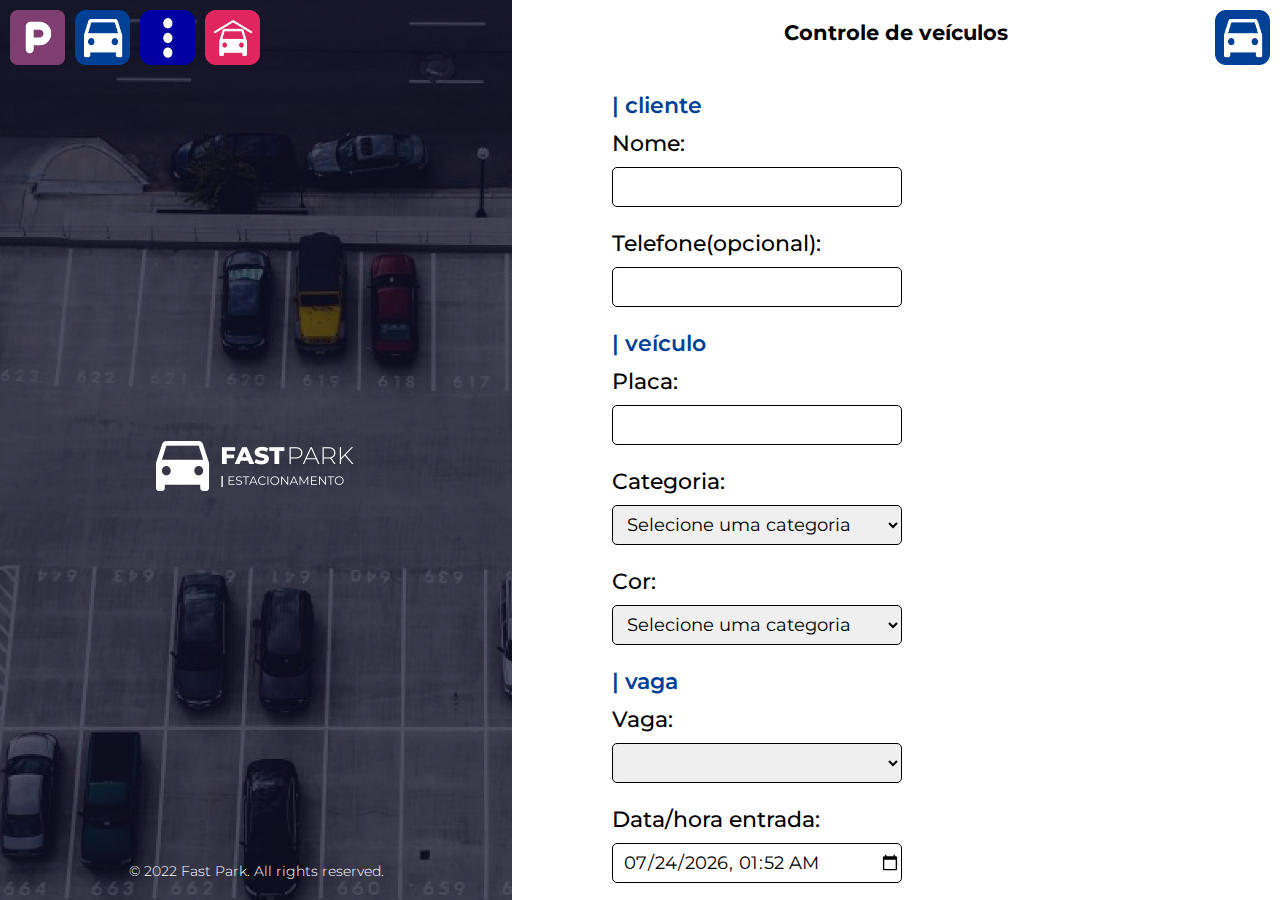
<file: index.html>
<!DOCTYPE html>
<html lang="en">

<head>
  <meta charset="UTF-8" />
  <meta http-equiv="X-UA-Compatible" content="IE=edge" />
  <meta name="viewport" content="width=device-width, initial-scale=1.0" />
  <link rel="stylesheet" type="text/css" href="css/reset.css" />
  <link rel="stylesheet" href="css/vehicle-cadaster.css" />

  <script src="./scripts/setDateTimeEnter.js" defer></script>
  <script type="module" src="./scripts/entrada/listagensApp.js"></script>
  <script type="module" src="./scripts/entrada/clienteApp.js"></script>
  <title>Cadastro de veículos</title>
</head>

<body>
  <main>
    <div class="left-container">
      <div class="icons-container">
        <a href="parking-controll.html"><img class="icon" src="img/parking-icon.png" /></a>
        <a href="index.html"><img class="icon" src="img/vehicle-icon.png" /></a>
        <a href="historic.html"><img class="icon" src="img/historic.png" /></a>
        <a href="open-historic.html"><img class="icon" src="img/out-car.png" /></a>
      </div>
      <div class="logo-container">
        <img src="img/logo.png" alt="car-parking-logo" class="logo" />
      </div>
      <div class="left-container-footer">
        <span class="left-container-footer-text">
          © 2022 Fast Park. All rights reserved.
        </span>
      </div>
    </div>
    <div class="right-container">
      <div class="icon-selected-container">
        <img class="selected-icon" src="img/vehicle-icon.png" />
      </div>
      <div class="title-container">
        <span class="title">Controle de veículos</span>
      </div>
      <div class="lines-container">
        <div class="line"></div>
        <div class="line"></div>
      </div>
      <form id="entry-form">
        <div class="client-info-container">
          <span class="info-title">| cliente</span>
          <div class="infos-container">
            <div class="client-info">
              <span class="info">Nome:</span>
              <input type="text" id="nome"
                onkeypress="return event.charCode >= 65 && event.charCode <= 90 || event.charCode >= 97 && event.charCode <= 122 || event.charCode == 32" required>
            </div>
            <div class="client-info">
              <span class="info">Telefone(opcional):</span>
              <input type="text" id="telefone" pattern="^\([0-9]{2}\) ?[0-9]{5}-?[0-9]{4}$" >
            </div>
          </div>
        </div>
        <div class="client-info-container">
          <span class="info-title">| veículo</span>
          <div class="infos-container">
            <div class="client-info">
              <span class="info">Placa:</span>
              <input type="text" id="placa" required>
            </div>
            <div class="client-info">
              <span class="info">Categoria:</span>
              <select id="categoria" required>
                <option value="" selected>Selecione uma categoria</option>
                <option value="1">Carro</option>
                <option value="2">Moto</option>
              </select>
            </div>
          </div>
          <div class="client-info-container">
            <div class="infos-container">
              <div class="client-info">
                <span class="info">Cor:</span>
                <select id="cores" required>
                  <option value="" selected>Selecione uma categoria</option>
                </select>
              </div>
            </div>
          </div>
        </div>
        <div class="client-info-container">
          <span class="info-title">| vaga</span>
          <div class="infos-container">
            <div class="client-info">
              <span class="info">Vaga:</span>
              <select id="vagas-livres" required>
                
              </select>
            </div>
            <div class="client-info" id="hour">
  
            </div>
          </div>
        </div>
        <div class="submit-container">
          <input id="submit" type="button" value="SALVAR" />
        </div>
      </form>
    </div>
  </main>
</body>

</html>
</file>
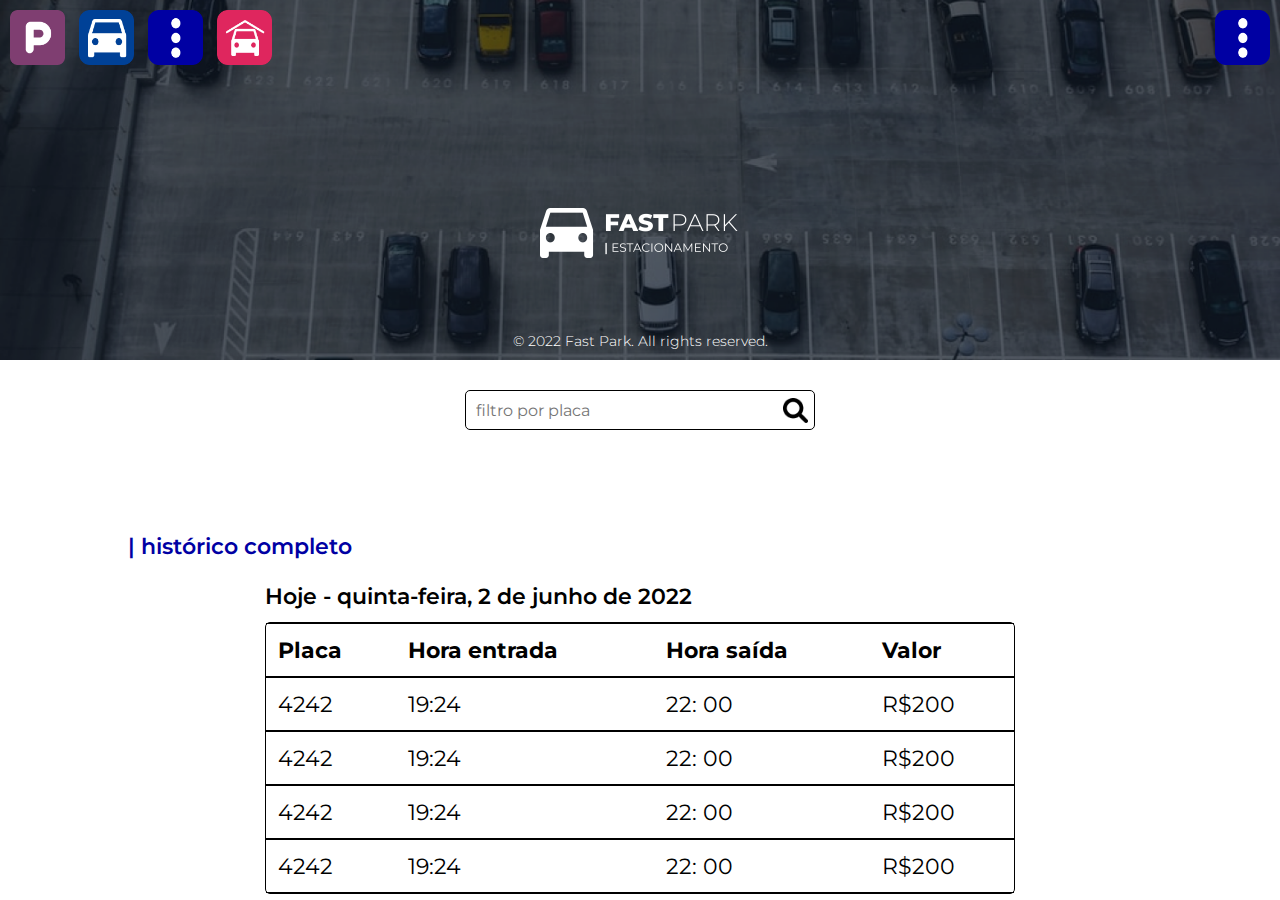
<file: historic.html>
<!DOCTYPE html>
<html lang="en">

<head>
  <meta charset="UTF-8">
  <meta http-equiv="X-UA-Compatible" content="IE=edge">
  <link rel="stylesheet" type="text/css" href="css/reset.css">
  <link rel="stylesheet" type="text/css" href="css/historic.css">
  <meta name="viewport" content="width=device-width, initial-scale=1.0">
  <title>Histórico</title>
</head>

<body>
  <header>
    <div class="icons-container">
      <div class="not-selected-icon">
        <a href="parking-controll.html"><img class="icon" src="img/parking-icon.png" /></a>
        <a href="index.html"><img class="icon" src="img/vehicle-icon.png" /></a>
        <a href="historic.html"><img class="icon" src="img/historic.png" /></a>
        <a href="open-historic.html"><img class="icon" src="img/out-car.png" /></a>
      </div>
      <img class="icon" src="img/historic.png" />
    </div>
    <div>
    </div>
    <div class="logo-container">
      <img class="logo" src="img/logo.png" />
    </div>
    <div class="rights-container">
      <span class="rights-text">
        © 2022 Fast Park. All rights reserved.
      </span>
    </div>
  </header>
  <main>
    <div class="plaque-filter">
      <input type="text" placeholder="filtro por placa" class="search-icon">
    </div>
    <div class="title-container">
      <span class="title">| histórico completo</span>
    </div>
    <div class="table-container">
      <div class="date">
        <span class="date-text">Hoje - quinta-feira, 2 de junho de 2022</span>
      </div>
      <table class="tabela">
        <tr>
          <th>Placa</th>
          <th>Hora entrada</th>
          <th>Hora saída</th>
          <th>Valor</th>
        </tr>
        <tr>
          <td>4242</td>
          <td>19:24</td>
          <td>22: 00</td>
          <td>R$200</td>
        </tr>
        <tr>
          <td>4242</td>
          <td>19:24</td>
          <td>22: 00</td>
          <td>R$200</td>
        </tr>
        <tr>
          <td>4242</td>
          <td>19:24</td>
          <td>22: 00</td>
          <td>R$200</td>
        </tr>

        <tr>
          <td>4242</td>
          <td>19:24</td>
          <td>22: 00</td>
          <td>R$200</td>
        </tr>
      </table>
    </div>
  </main>
</body>

</html>
</file>
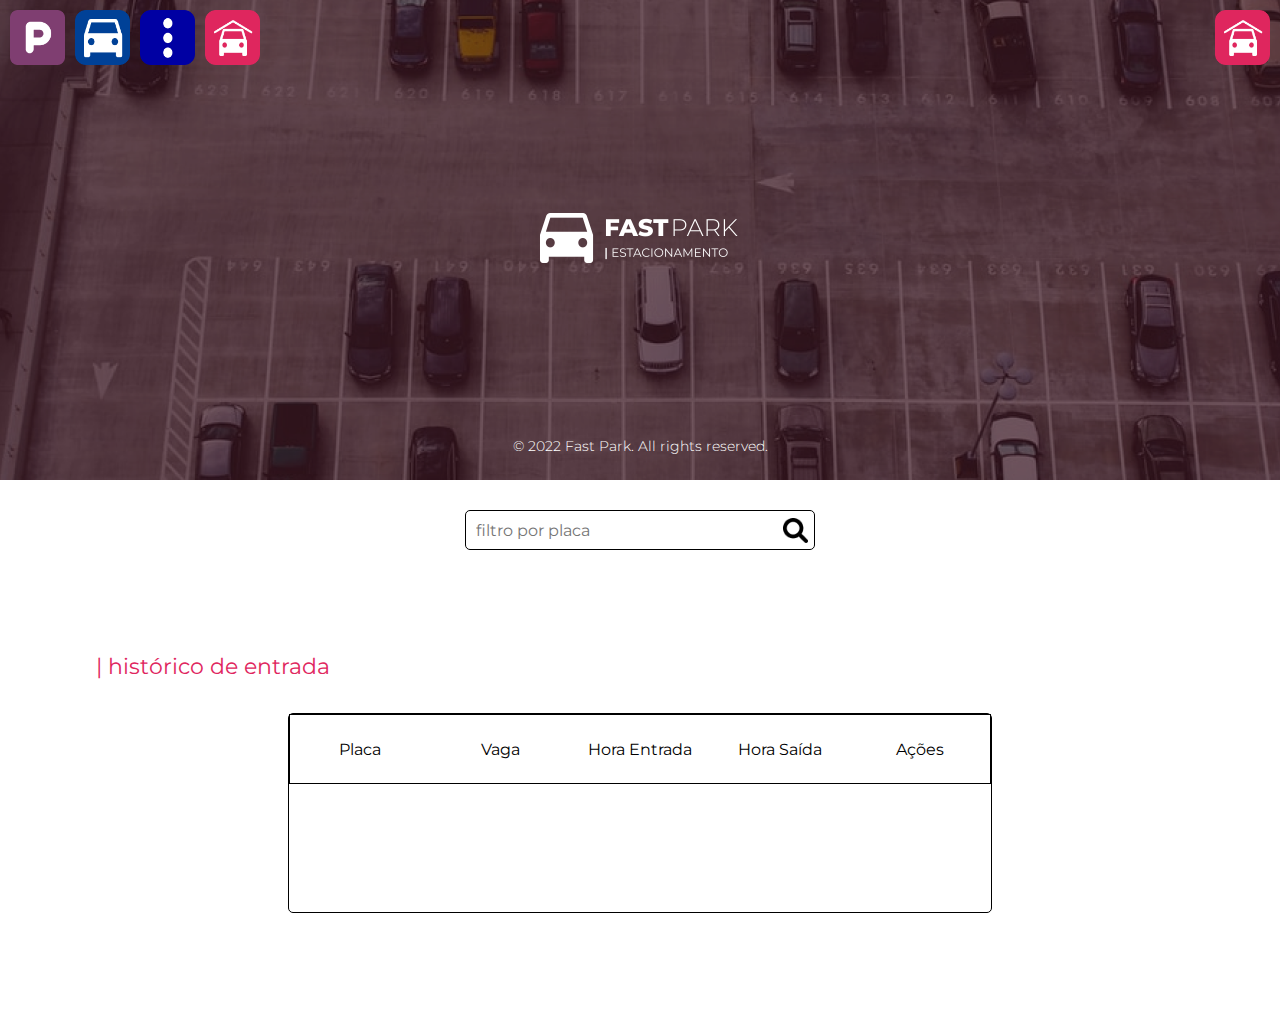
<file: open-historic.html>
<!DOCTYPE html>
<html lang="pt-BR" id="html">

<head>
    <meta charset="UTF-8">
    <meta name="viewport" content="width=device-width, initial-scale=1.0">
    <link rel="stylesheet" type="text/css" href="css/reset.css">
    <link rel="stylesheet" type="text/css" href="css/parking-controll.css">
    <link rel="stylesheet" type="text/css" href="css/entry-controll-header.css">
    <link rel="stylesheet" type="text/css" href="css/modal.css">

    <script type="module" src="./scripts/saida/saidaApp.js"></script>
    <title>Histórico de entrada</title>
</head>

<body>
    <header>
        <img src="img/out-car.png" alt="controle de saída" title="página atual" class="actual-page">
        <div class="controll-pannel">
            <a href="parking-controll.html"><img src="img/parking-icon.png" alt="controle do estacionamento"
                    title="controle do estacionamento"></a>
            <a href="index.html"><img src="img/vehicle-icon.png" alt="controle de veículos"
                    title="controle de veículos"></a>
            <a href="historic.html"><img src="img/historic.png" alt="histórico" title="histórico"></a>
            <a href="open-historic.html"><img src="img/out-car.png" alt="ajustar saída" title="inserir saída"></a>
        </div>
        <div class="logo">
            <img src="img/logo.png" alt="logo fast park">
        </div>
        <div class="right-reserved">
            <p>&copy; 2022 Fast Park. All rights reserved.</p>
        </div>
    </header>
    <div class="plaque-filter">
        <input type="text" placeholder="filtro por placa" class="icon">
    </div>
    <div class="historic">
        <p>| histórico de entrada</p>
        <div class="history-table">
            <div class="label history">
                <span>Placa</span>
                <span>Vaga</span>
                <span>Hora Entrada</span>
                <span>Hora Saída</span>
                <span>Ações</span>
            </div>
            <div id="values">
                
            </div>
        </div>
    </div>
</body>

</html>
</file>
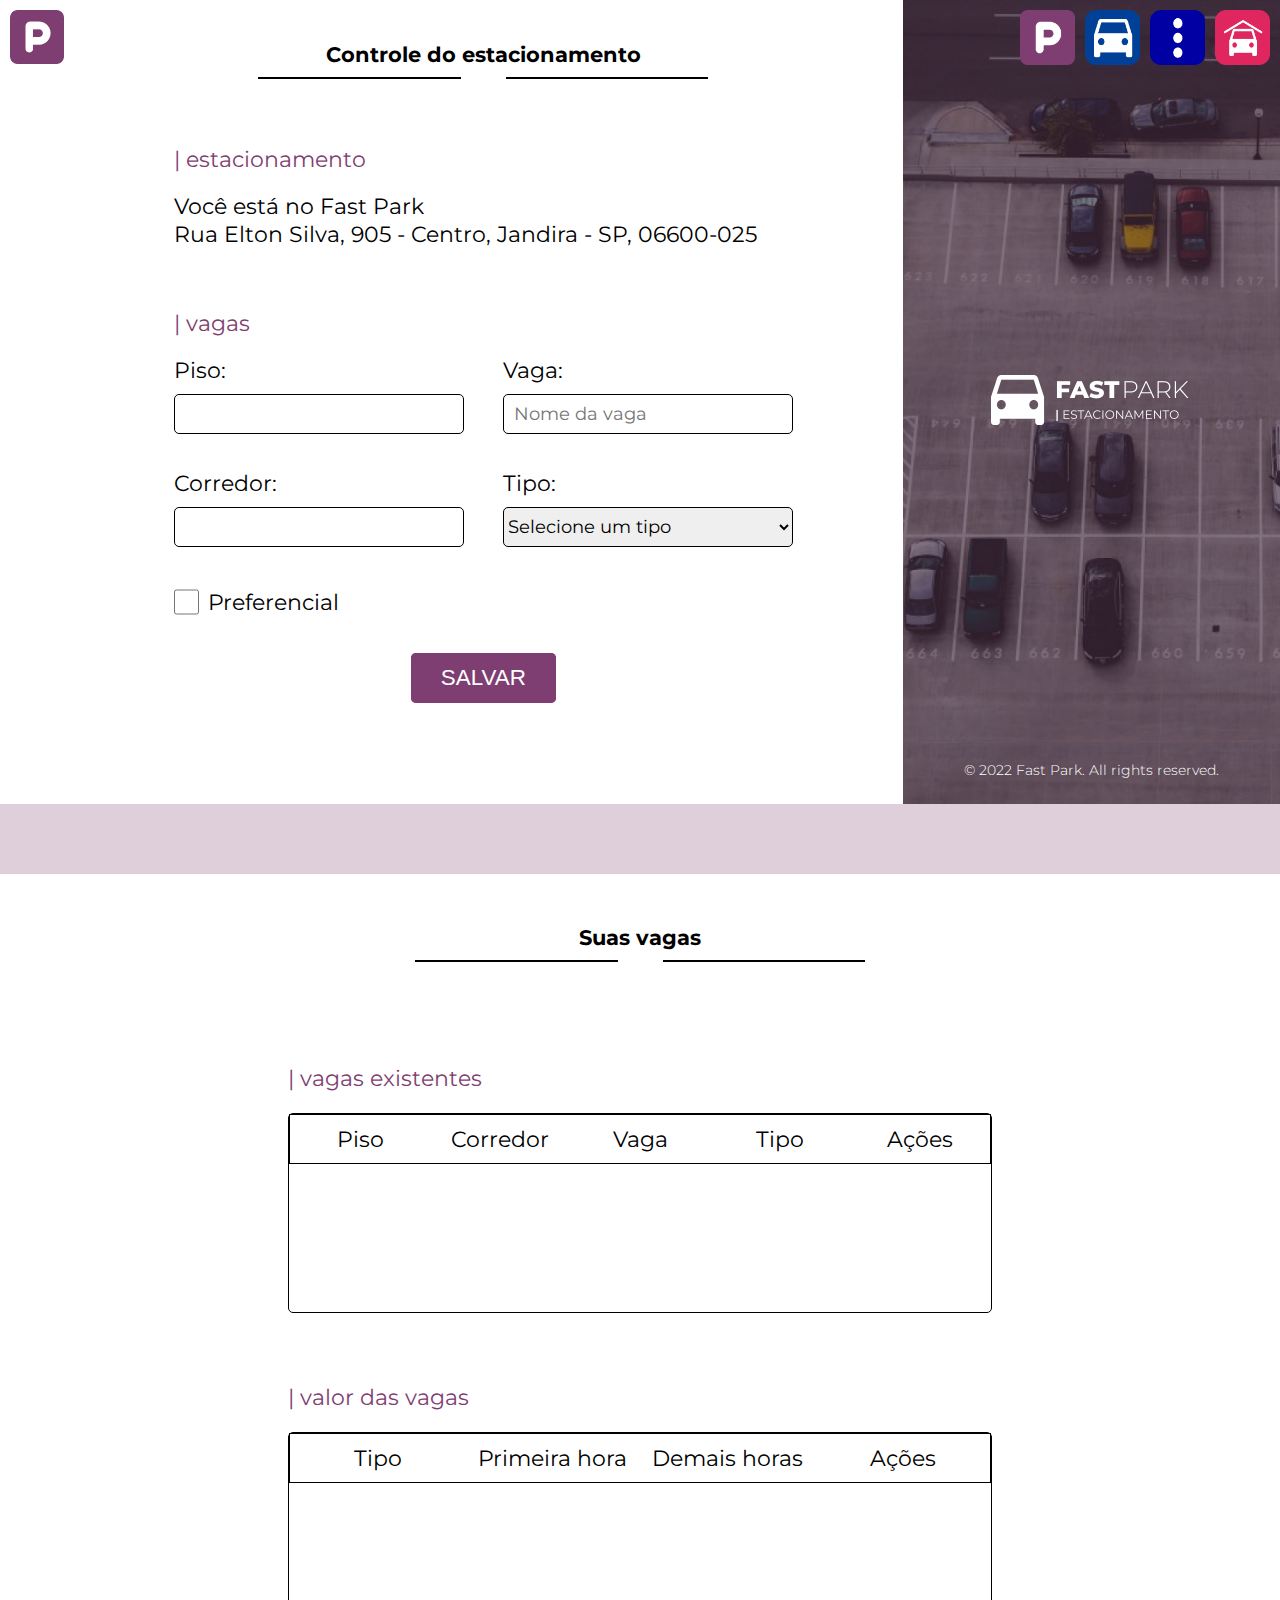
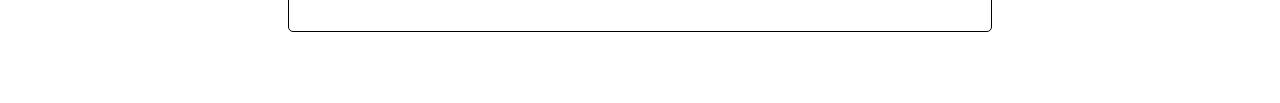
<file: parking-controll.html>
<!DOCTYPE html>
<html lang="pt-BR" id="html">

<head>
    <meta charset="UTF-8">
    <meta name="viewport" content="initial-scale=1.0, width=device-width">
    <link rel="stylesheet" type="text/css" href="css/reset.css">
    <link rel="stylesheet" type="text/css" href="css/parking-controll.css">
    <link rel="stylesheet" type="text/css" href="css/modal.css">

    <script type="module" src="./scripts/vagas/vagasApp.js"></script>
    <script type="module" src="./scripts/valor/valoresApp.js"></script>
    <script type="module" src="./scripts/modal.js"></script>
    <title>Controle do estacionamento</title>
</head>

<body>
    <section class="parking">
        <img src="img/parking-icon.png" alt="controle do estacionamento" title="página atual" class="actual-page">
        <div class="controlling-parking-container">
            <div class="parking-title parking">
                <p>Controle do estacionamento</p>
                <div class="lineup">
                    <div class="line"></div>
                    <div class="line"></div>
                </div>
            </div>
            <div class="parking-container">
                <div class="parking-lot-container">
                    <p>| estacionamento</p>
                    <p>Você está no Fast Park</p>
                    <p>Rua Elton Silva, 905 - Centro, Jandira - SP, 06600-025</p>
                </div>

                <form class="parking-vacancy" id="parking-vacancy-form">
                    <p>| vagas</p>
                    <div class="vacancies">
                        <div class="floor-hall">
                            <div class="floor">
                                <span>Piso:</span>
                                <input type="number" id="floor"
                                    onkeypress="return event.charCode >= 48 && event.charCode <= 57" required>
                            </div>
                            <div class="hall">
                                <span>Corredor:</span>
                                <input type="number" id="hall"
                                    onkeypress="return event.charCode >= 48 && event.charCode <= 57" required>
                            </div>
                            <div class="preferencial">
                                <input type="checkbox" name="preferencial" id="preferencial"><span>Preferencial</span>
                            </div>
                        </div>
                        <div class="vacancy-type">
                            <div class="vacancy">
                                <span>Vaga:</span>
                                <input type="text" maxlength="10" placeholder="Nome da vaga" id="initials" required>
                            </div>
                            <div class="type">
                                <span>Tipo:</span>
                                <select name="tipoVeiculo" id="type" required>
                                    <option value="" selected>Selecione um tipo</option>
                                    <option value="1">Carro</option>
                                    <option value="2">Moto</option>
                                </select>
                            </div>
                        </div>
                    </div>
                    <div class="btn-container">
                        <div id="save-vacancy">
                            <input type="button" value="SALVAR">
                        </div>
                    </div>
                </form>
            </div>
        </div>

        <div class="parking-controll-content">
            <img src="img/parking-controll-background.png" alt="background" class="background">
            <div class="controll-pannel">
                <a href="parking-controll.html"><img src="img/parking-icon.png" alt="controle do estacionamento"
                        title="controle do estacionamento"></a>
                <a href="index.html"><img src="img/vehicle-icon.png" alt="controle de veículos"
                        title="controle de veículos"></a>
                <a href="historic.html"><img src="img/historic.png" alt="histórico" title="histórico"></a>
                <a href="open-historic.html"><img src="img/out-car.png" alt="ajustar saída" title="inserir saída"></a>

            </div>
            <div class="logo">
                <img src="img/logo.png" alt="logo fast park">
            </div>
            <div class="right-reserved">
                <p>&copy; 2022 Fast Park. All rights reserved.</p>
            </div>
        </div>

    </section>
    <div class="walking-header">
        <!-- <div class="walking-car">
            <img src="img/car-gif.gif" alt="">
        </div> -->
    </div>
    <section class="your-vacancies">
        <div class="parking-title">
            <p>Suas vagas</p>
            <div class="lineup">
                <div class="line"></div>
                <div class="line"></div>
            </div>
        </div>
        <div class="vacancy-container">
            <div class="vacancy-lot">
                <p>| vagas existentes</p>
            </div>
            <div class="vacancy-table">
                <div class="label">
                    <span>Piso</span>
                    <span>Corredor</span>
                    <span>Vaga</span>
                    <span>Tipo</span>
                    <span>Ações</span>
                </div>
                <div id="localization">

                </div>
            </div>
        </div>
        <div class="vacancy-container">
            <div class="vacancy-lot">
                <p>| valor das vagas</p>
            </div>
            <div class="vacancy-table price">
                <div class="label">
                    <span>Tipo</span>
                    <span>Primeira hora</span>
                    <span>Demais horas</span>
                    <span>Ações</span>
                </div>
                <div id="values">

                </div>
            </div>
        </div>
    </section>

    <div class="modal">
        <div class="modal-content">
            <div class="btn-out">
                <div id="out" style="background-color: #7F3E71;">X</div>
            </div>
            <form class="parking-values">
                <div class="allowed-vehicule">
                    <span>Tipo:</span>
                    <input type="text" id="tipo" disabled>
                </div>
                <div class="first-hour">
                    <span>Primeira hora:</span>
                    <input type="text" placeholder="10" maxlength="6" id="hora-inicial"  required
                        onkeypress="return event.charCode >= 48 || event.charCode <= 57 || event.charCode == 46">
                </div>
                <div class="other-hours">
                    <span>Demais horas:</span>
                    <input type="text" placeholder="3" maxlength="6" id="demais-horas"
                        title="valor será somado ao de primeira hora" required
                        onkeypress="return event.charCode >= 48 || event.charCode <= 57 || event.charCode == 46">
                </div>
                <div id="save-value">
                    <input type="button" value="SALVAR">
                </div>
            </form>
        </div>
    </div>
</body>

</html>
</file>
<file: css/vehicle-cadaster.css>
body {
  width: 100vw;
  height: 100vh;
}

main {
  width: 100%;
  height: 100%;
  display: flex;
  flex-direction: row;
}

.left-container {
  display: flex;
  width: 40%;
  min-width: 200px;
  height: 100vh;
  justify-content: space-between;
  flex-direction: column;

  background-image: url("../img/vehicule-cadaster.png");
  background-size: cover;
  background-repeat: no-repeat;
  background-position-x: center;
}

.icons-container {
  width: 100%;
  height: 70px;
  padding: 10px 0px 0px 10px;
  gap: 10px;

  display: flex;
  flex-direction: row;
}

.icon,
.selected-icon {
  width: clamp(35px, 5vw, 55px);
  height: clamp(35px, 5vw, 55px);

  cursor: pointer;

}

.right-container {
  display: flex;
  flex-grow: 1;
  overflow-x: hidden;
  flex-direction: column;
}

.logo-container {
  width: 100%;
  height: 20%;

  display: flex;
  align-items: center;
  justify-content: center;
}

.logo {
  width: clamp(125px, 25vw, 200px);
}

.left-container-footer {
  display: flex;
  align-items: center;
  justify-content: center;

  padding-bottom: 20px;
}

.left-container-footer-text {
  font-size: clamp(0.688rem, 2vw, 0.875rem);
    font-weight: 300;
  text-align: center;
  color: #fff;
}

.icon-selected-container {
  /* width: 100%;
  height: 70px;
  padding: 10px;

  display: flex;
  justify-content: flex-end;
  flex-direction: row; */

  position: absolute;
  top: 10px;
  right: 10px;
}

.title-container {
  width: 100%;

  display: flex;
  align-items: center;
  justify-content: center;

  margin-bottom: 15px;
  padding-top: 20px;
}

.title {
  font-size: clamp(1rem, 3vw, 1.3rem);
  font-weight: bold;
  text-align: center;
}

.lines-container {
  height: 1.5px;
  width: 100%;

  display: flex;
  flex-direction: row;
  justify-content: space-around;

  padding-left: 30%;
  padding-right: 30%;
  margin-bottom: 4%;
}

.line {
  height: 100%;
  width: 40%;

  background-color: black;
}

.client-info-container {
  display: flex;
  flex-direction: column;
}

.info-title {
  font-size: clamp(0.875rem, 2vw, 1.4rem);
  color: #004197;
  font-weight: 600;
  padding-left: 13%;
  margin-bottom: 10px;
}

.client-info {
  display: flex;
  min-height: 100px;
  flex-direction: column;
}

.info {
  font-size: clamp(0.875rem, 2vw, 1.4rem);
  font-weight: 500;

  display: flex;
  flex-direction: row;

  margin-bottom: 10px;
}

.infos-container {
  width: 100%;
  height: auto;

  display: flex;
  flex-direction: row;
  justify-content: space-between;
  flex-wrap: wrap;

  padding-left: 13%;
  padding-right: 13%;
}

select,
input {
  width: clamp(220px, 48vw, 290px);
  height: 40px;

  border: 1px solid;
  border-radius: 5px;

  padding-left: 10px;

  font-family: 'Montserrat', sans-serif;
  font-size: clamp(0.9rem, 1.4vw, 1.2rem);
}

#submit {
  width: clamp(100px, 15vw, 145px);
  height: 50px;

  border: 1px solid;
  border-radius: 5px;

  cursor: pointer;

  background-color: #004197;
  color: #fff;


  font-size: clamp(0.9rem, 2vw, 1.4rem);
  font-weight: lighter;
}

.submit-container {
  width: 100%;

  display: flex;
  justify-content: center;
}

@media screen and (max-width: 480px) {
  main {
    width: 100%;
    height: 100%;
    display: flex;
    flex-direction: column;
  }

  .left-container {
    width: 0px;
    height: 200px;
    background: none;
  }

  .logo-container {
    display: none;
  }

  .left-container-footer {
    display: none;
  }
}
</file>
<file: css/historic.css>
body {
  display: flex;
  flex-direction: column;
  width: 100vw;
  height: 100vh;
  overflow-x: hidden
}

header {
  width: 100%;
  height: 40%;
  display: flex;
  flex-direction: column;
  justify-content: space-between;
  background-image: url("../img/background-historic.png");
  background-size: cover;
  background-repeat: no-repeat;
  margin-bottom: 30px;
}

main {
  width: 100%;
  height: 50%;
}

.icons-container {
  width: 100%;
  height: 20%;
  padding: 10px 0px 0px 10px;
  display: flex;
  flex-direction: row;
  justify-content: space-between;
}

.icon {
  width: clamp(35px, 5vw, 55px);
  height: clamp(35px, 5vw, 55px);

  cursor: pointer;
  margin-right: 10px;
}

.logo-container {
  width: 100%;
  height: 20%;
  display: flex;
  align-items: center;
  justify-content: center;
}

.logo {
  width: clamp(125px, 25vw, 200px);
}

.rights-container {
  width: 100%;
  display: flex;
  align-items: center;
  justify-content: center;
  padding-bottom: 10px;
}

.rights-text {
  font-size: clamp(0.688rem, 2vw, 0.875rem);
  font-weight: 300;
  text-align: center;
  color: #fff;
}

.title-container {
  width: 100%;
  height: 50px;
  padding-left: 10%;
}

.title {
  font-size: clamp(0.875rem, 2vw, 1.4rem);
  font-weight: 600;
  color: #0000A3;
}

.table-container {
  width: 100%;
  min-height: 10px;
  display: flex;
  align-items: center;
  justify-content: center;
  flex-direction: column;
}

.date {
  width: 80%;
  height: 40px;
  max-width: 750px;
  display: flex;
}

.date-text {
  font-size: clamp(0.875rem, 2vw, 1.4rem);
  font-weight: 600;
}

table {
  width: 80%;
  max-width: 750px;
  border: 1px solid black;
  border-radius: 5px;
  font-size: clamp(0.875rem, 2vw, 1.4rem);
}

table.tabela th,
table.tabela td {
  border-top: 1px solid black;
  border-bottom: 1px solid black;
  padding: 12px;
}

table.tabela {
  border-spacing: 0px;
}

table.tabela th {
  text-align: left;
}

.plaque-filter {
  display: flex;
  justify-content: center;

  margin-bottom: 8%;
}

.plaque-filter input {
  width: clamp(275px, 45vw, 350px);
  height: 40px;

  border: 1px solid #000;
  border-radius: 5px;

  padding: 10px;

  font-family: 'Montserrat', sans-serif;
  font-size: 1rem;
}

.search-icon {
  background: url(../img/search.png) no-repeat left;
  background-size: clamp(20px, 5vw, 25px);
  background-position: 98%;

  cursor: pointer;
}

@media (max-width: 400px) {
  table.tabela th,
  table.tabela td {
    border-top: 1px solid black;
    border-bottom: 1px solid black;
    padding: 10px;
    font-size: 13px;
    text-align: center;
  }

}
</file>
<file: css/parking-controll.css>
/* menu lateral */
.parking-controll-content {
    width: clamp(160px, 45vw, 100%);

    display: flex;
    justify-content: center;
    align-items: center;
    flex-direction: column;

    position: relative;
}

.background {
    width: 100%;
    height: 100%;

    object-fit: cover;
}

.controll-pannel {
    display: flex;

    cursor: pointer;
    gap: 10px;

    z-index: 10;
    position: fixed;
    top: 10px;
    right: 10px;
}
.controll-pannel img,
.actual-page,
header .actual-page {
    width: clamp(35px, 5vw, 55px);
    height: clamp(35px, 5vw, 55px);
}

.parking .actual-page {
    width: clamp(45px, 5vw, 65px);
    height: clamp(45px, 5vw, 65px);

    padding: 10px 0px 0px 10px;
}

.logo {
    width: clamp(125px, 25vw, 200px);

    position: absolute;
}
.logo img {
    width: inherit;
}

.right-reserved {
    position: absolute;
    bottom: 25px;
}
.right-reserved p {
    font-size: clamp(0.688rem, 2vw, 0.875rem);
    font-weight: 300;
    text-align: center;
    color: #fff;
}

/* controle do estacionamento */
/* "header" */
.parking {
    width: 100%;

    display: flex;
    flex-direction: row;
}

.controlling-parking-container {
    width: inherit;
    display: flex;
    flex-direction: column;
    align-items: center;
}

.parking-title {
    width: 100%;

    display: flex;
    align-items: center;
    flex-direction: column;

    gap: 10px;
    margin-bottom: 8%;
}
.parking-title.parking {
    padding-top: 5%;
}
.parking-title p {
    font-size: clamp(1rem, 3vw, 1.3rem);
    font-weight: bold;
    text-align: center;
}

.lineup {
    width: clamp(200px, 50vw, 470px);
    height: 1px;

    display: flex;

    padding: 0px 10px;
    gap: 10%;
}
.line {
    width: inherit;
    height: inherit;

    border: 1px solid;
}

/* estacionamento, vagas, valores */
.parking-lot-container {
    margin-bottom: 10%;
}
.parking-lot-container p:nth-child(1) {
    margin-bottom: 2%;
}
.parking-lot-container p:nth-child(1),
.parking-vacancy p,
.vacancy-lot {
    color: #7F3E71;
    margin-bottom: 3%;
}
.parking-lot-container p,
.parking-vacancy p,
.vacancies span,
.vacancy-values span,
.vacancy-container p,
/* modal */
.modal-content span {
    font-size: clamp(0.875rem, 2vw, 1.4rem);
}

/* vagas, valores */
.parking-values {
    display: flex;
    flex-direction: column;
    align-items: center;

    gap: 30px;
}
.parking-values span,
.exit-time span {
    margin-bottom: 2%;
}

.vacancies,
.vacancy-values {
    display: flex;
    justify-content: center;
    flex-direction: row;
    flex-wrap: wrap;

    gap: clamp(0px, 3vw, 60px) !important;

    margin-bottom: 5%;
}

.floor, 
.hall,
.vacancy,
.type {
    display: flex;
    flex-direction: column;

    margin-bottom: 35px;
    gap: 10px;
}
/* modal */
.name,
.plaque,
.departure-time,
.allowed-vehicule,
.first-hour,
.other-hours {
    display: flex;
    justify-content: center;
    flex-direction: column;
}

input[type=text],
input[type=number],
select,
/* modal */
input[type=datetime-local] {
    width: clamp(170px, 48vw, 290px);
    height: 40px;

    border: 1px solid;
    border-radius: 5px;

    font-family: 'Montserrat', sans-serif;
    font-size: clamp(0.9rem, 1.4vw, 1.4rem);

    -moz-appearance: textfield;
    appearance: textfield;
}
input[type=text], 
input[type=number] {
    padding-left: 10px;
}
.preferencial {
    display: flex;
    align-items: center;
    flex-direction: row;

    gap: 3%;

    font-size: clamp(0.7rem, 1.4vw, 1.4rem);
}

input[type=checkbox] {
    width: 25px;
    height: 40px;

    border: 1px solid #000;
}

input[type=number]::-webkit-inner-spin-button { 
    -webkit-appearance: none;
    
}

/* botão */
.btn-container {
    width: 100%;
    display: flex;
    justify-content: center;
}

.btn-container:nth-child(odd) {
    margin-bottom: 8%;
}

#save-vacancy,
/* #save-value, */
input[type=submit],
input[type=button] {
    width: clamp(100px, 15vw, 145px);
    height: 50px;

    border-radius: 5px;
    background-color: #7F3E71;
    cursor: pointer;

    border: none;

    font-size: clamp(0.9rem, 2vw, 1.4rem);
    font-weight: 300;
    color: #fff;
}

/* suas vagas */
/* vagas existentes */
.your-vacancies {
    width: 100%;

    display: flex;
    align-items: center;
    flex-direction: column;
}

.walking-header {
    width: 100%;
    height: 70px;

    margin-bottom: 4%;

    background-color: rgba(127, 62, 113, .25);
}

.vacancy-table,
.history-table {
    width: clamp(290px, 55vw, 990px);
    min-height: 200px;
    height: auto;

    display: flex;
    flex-direction: column;
    align-items: center;

    margin: auto;
    margin-bottom: 10%;

    border: 1px solid;
    border-radius: 5px;
}

.history-table .label {
    height: 70px;
}
.history-table #values span,
.label.history span {
    font-size: clamp(0.875rem, 2vw, 1rem);
}
#values input {
    width: 100%;
    font-size: 14px;
}

.label {
    width: 100%;
    height: 50px;

    display: flex;
    justify-content: space-between;
    align-items: center;

    border: 1px solid #000;
}

.label span {
    width: 100%;

    font-size: clamp(0.875rem, 2vw, 1.4rem);
    
    text-align: center;
}
.sigla {
    text-transform: uppercase;
}

.label.actions {
    display: flex;
    justify-content: center;

    gap: 10px;

    border: none;
    cursor: pointer;
}

.label img {
    width: clamp(20px, 5vw, 25px);
    height: clamp(20px, 5vw, 25px);
}

.label.actions img:nth-child(2) {
    width: clamp(20px, 5vw, 25px);
    height: clamp(20px, 5vw, 25px);
}

#localization,
#values {
    width: 100%;
}

@media screen and (max-width: 480px) {
    .parking-controll-content {
        width: 0px;
        background: none;
    }
    .parking-controll-content .logo {
        display: none;
    }
    .parking-controll-content .right-reserved {
        display: none;
    }
}
</file>
<file: css/entry-controll-header.css>
header {
    width: 100%;
    height: 480px;

    margin-bottom: 30px;

    display: flex;
    justify-content: center;
    align-items: center;

    position: relative;

    background: url(../img/entry-controll-background.png) no-repeat;
    background-size: cover;
    background-position-x: center;
}

header .actual-page {
    position: absolute;
    top: 10px;
    right: 10px;
}

header .controll-pannel {
    left: 10px;
}

.plaque-filter {
    display: flex;
    justify-content: center;

    margin-bottom: 8%;
}

.plaque-filter input {
    width: clamp(275px, 45vw, 350px);
    height: 40px;

    border: 1px solid #000;
    border-radius: 5px;

    padding: 10px;

    font-family: 'Montserrat', sans-serif;
    font-size: 1rem;
}

.icon {
    background: url(../img/search.png) no-repeat left;
    background-size: clamp(20px, 5vw, 25px);
    background-position: 98%;
}

.historic {
    width: 85%;

    margin: auto;
}

.historic p {
    font-size: clamp(0.875rem, 2vw, 1.4rem);
    color: #DF265E;

    margin-bottom: 3%;
}

.label.actions img {
    width: clamp(20px, 5vw, 25px);
    height: clamp(20px, 5vw, 25px);
}
</file>
<file: css/modal.css>
.modal {
    display: none;
}

.modal.active {
    display: flex;
    justify-content: center;
    align-items: center;
    
    position: fixed;
    top: 0;
    left: 0;
    right: 0;

    z-index: 100;

    width: 100vw;
    height: 100vh;

    background: rgba(0, 0, 0, 0.8);
}

.modal-content {
    width: clamp(250px, 55vw, 700px);
    height: clamp(380px, 60vw, 450px);

    border-radius: 5px;

    background-color: #fff;
}

.btn-out {
    width: 100%;

    display: flex;
    justify-content: flex-end;

    padding: 10px 10px 0px 0px;
}

#out {
    width: clamp(25px, 5vw, 35px);
    height: clamp(25px, 5vw, 35px);

    display: flex;
    justify-content: center;
    align-items: center;
    
    border-radius: 5px;

    background-color: #DF265E;

    cursor: pointer;

    font-size: larger;
    font-weight: bolder;
    color: #fff;
}

.exit-time {
    width: 100%;

    display: flex;
    justify-content: center;
    align-items: center;
    flex-direction: column;

    gap: 30px;
}

.modal-content .save {
    background-color: #DF265E;
}
</file>
